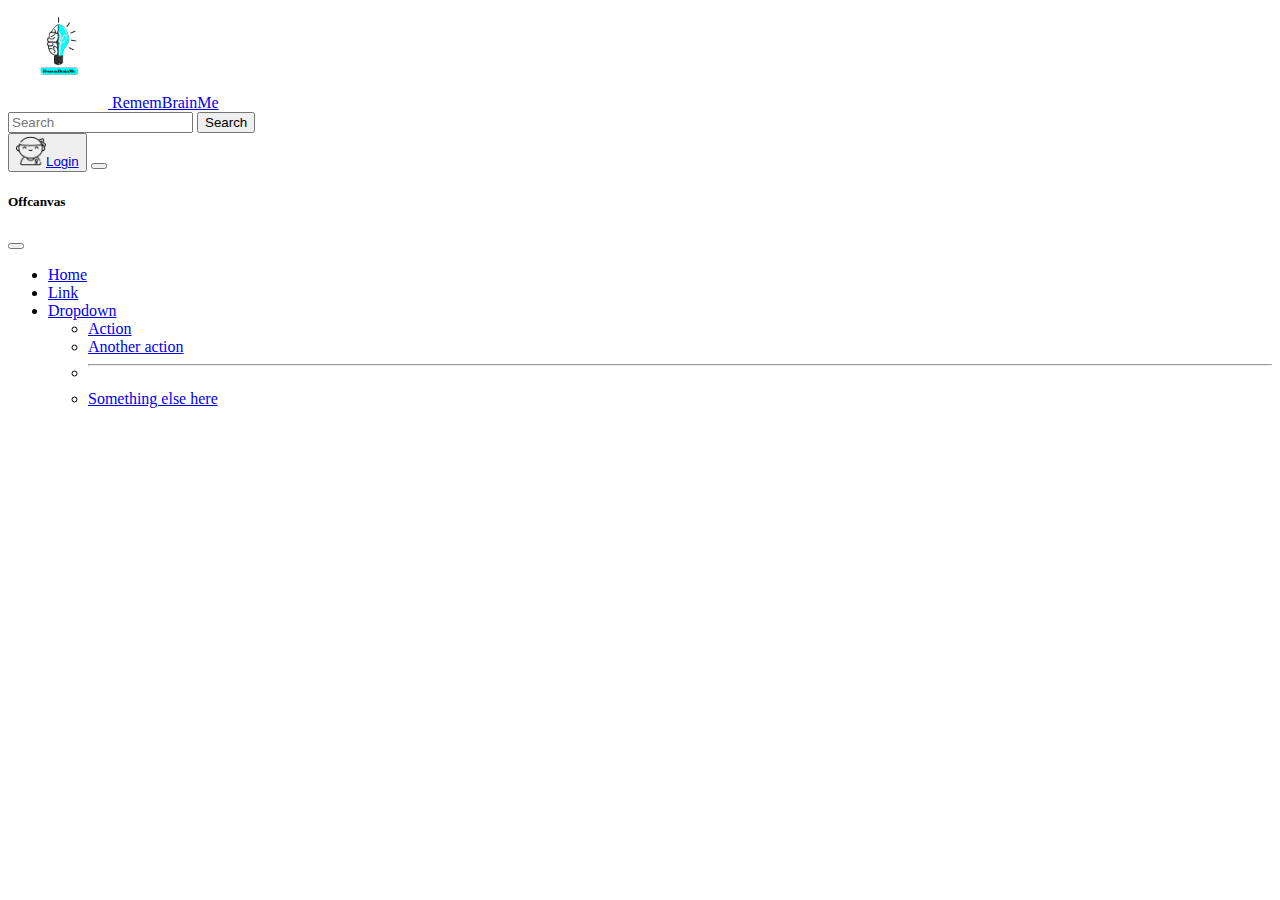
<file: bulas.html>
<!doctype html>
<html lang="en">

<head>
  <title>Title</title>
  <!-- Required meta tags -->
  <meta charset="utf-8">
  <meta name="viewport" content="width=device-width, initial-scale=1, shrink-to-fit=no">

  <!-- Bootstrap CSS v5.2.1 -->
  <link href="https://cdn.jsdelivr.net/npm/bootstrap@5.2.1/dist/css/bootstrap.min.css" rel="stylesheet"
    integrity="sha384-iYQeCzEYFbKjA/T2uDLTpkwGzCiq6soy8tYaI1GyVh/UjpbCx/TYkiZhlZB6+fzT" crossorigin="anonymous">

</head>

<body>
  <header>
    <body class="mt-5"> 
      <header class="mb-5">
        <nav class="navbar bg-light fixed-top">
          <div class="container-fluid">
            <a class="navbar-brand" href="index.html"> <img src="imagens/Logotipo.png" width="100" id="logo" alt="logotipo" > RememBrainMe</a>
            <!-- Search -->
            <form class="d-flex" role="search">
              <input class="form-control me-2" type="search" placeholder="Search" aria-label="Search">
              <button class="btn btn-outline-success" type="submit">Search</button>
            </form>
            <!-- Botão Modal -->
            <button type="button" class="btn btn-primary" data-bs-toggle="modal" data-bs-target="#exampleModal">
              <a class="navbar-brand" href="login.html"> <img src="imagens/paciente.png" width="30px" id="logo" alt="logotipo" >Login</a>
            </button>
            <!-- Botão off canvas -->
            <button class="navbar-toggler" type="button" data-bs-toggle="offcanvas" data-bs-target="#offcanvasNavbar" aria-controls="offcanvasNavbar">
              <span class="navbar-toggler-icon"></span>
            </button>
            <div class="offcanvas offcanvas-end" tabindex="-1" id="offcanvasNavbar" aria-labelledby="offcanvasNavbarLabel">
              <div class="offcanvas-header">
                <h5 class="offcanvas-title" id="offcanvasNavbarLabel">Offcanvas</h5>
                <button type="button" class="btn-close" data-bs-dismiss="offcanvas" aria-label="Close"></button>
              </div>
              <div class="offcanvas-body">
                <ul class="navbar-nav justify-content-end flex-grow-1 pe-3">
                  <li class="nav-item">
                    <a class="nav-link active" aria-current="page" href="#">Home</a>
                  </li>
                  <li class="nav-item">
                    <a class="nav-link" href="#">Link</a>
                  </li>
                  <li class="nav-item dropdown">
                    <a class="nav-link dropdown-toggle" href="#" role="button" data-bs-toggle="dropdown" aria-expanded="false">
                      Dropdown
                    </a>
                    <ul class="dropdown-menu">
                      <li><a class="dropdown-item" href="#">Action</a></li>
                      <li><a class="dropdown-item" href="#">Another action</a></li>
                      <li>
                        <hr class="dropdown-divider">
                      </li>
                      <li><a class="dropdown-item" href="#">Something else here</a></li>
                    </ul>
                  </li>
                </ul>
               
              </div>
            </div>
          </div>
        </nav>
  </header>
  <main>

  </main>
  <footer>
    <!-- place footer here -->
  </footer>
  <!-- Bootstrap JavaScript Libraries -->
  <script src="https://cdn.jsdelivr.net/npm/@popperjs/core@2.11.6/dist/umd/popper.min.js"
    integrity="sha384-oBqDVmMz9ATKxIep9tiCxS/Z9fNfEXiDAYTujMAeBAsjFuCZSmKbSSUnQlmh/jp3" crossorigin="anonymous">
  </script>

  <script src="https://cdn.jsdelivr.net/npm/bootstrap@5.2.1/dist/js/bootstrap.min.js"
    integrity="sha384-7VPbUDkoPSGFnVtYi0QogXtr74QeVeeIs99Qfg5YCF+TidwNdjvaKZX19NZ/e6oz" crossorigin="anonymous">
  </script>
</body>

</html>
</file>
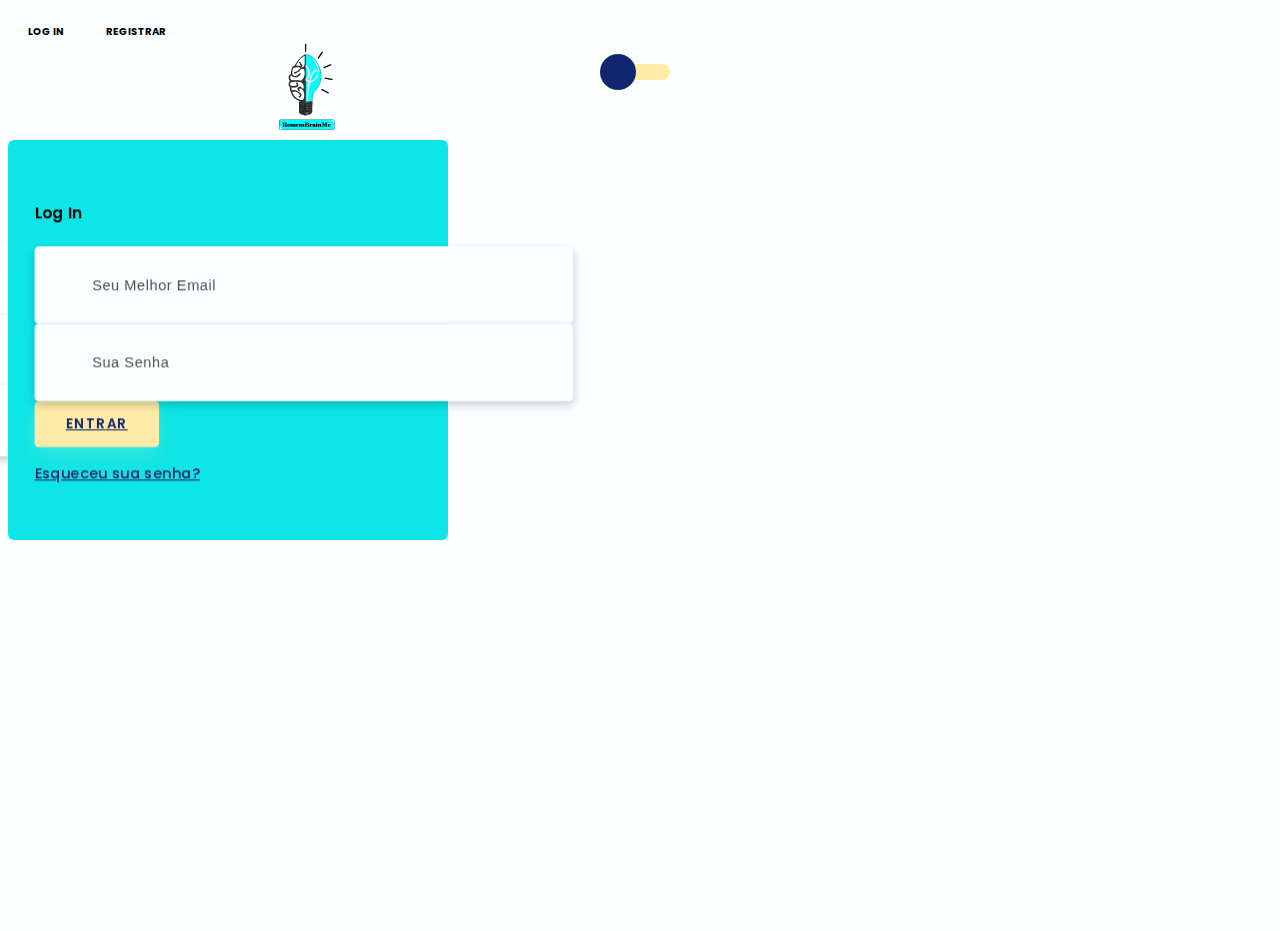
<file: login.html>
<!doctype html>
<html lang="PT-BR">

<head>
  <title>Login</title>
  <!-- Required meta tags -->
  <meta charset="utf-8">
  <meta name="viewport" content="width=device-width, initial-scale=1, shrink-to-fit=no">

  <!-- Bootstrap CSS v5.2.0-beta1 -->
  <link rel="stylesheet" href="https://cdn.jsdelivr.net/npm/bootstrap@5.2.0/dist/css/bootstrap.min.css"
    integrity="sha384-gH2yIJqKdNHPEq0n4Mqa/HGKIhSkIHeL5AyhkYV8i59U5AR6csBvApHHNl/vI1Bx" crossorigin="anonymous">
    <link rel="stylesheet" href="css/Login.css">

</head>

<body class="telalogin">
  <header>
    <!-- place navbar here -->
  </header>
  <main>
    
	<a href="Index.html" class="logo" style="width: 1020px;" target="_blank">
		<img src="imagens/Logotipo.png" alt="" >
	</a>

	<div class="section">
		<div class="container">
			<div class="row full-height justify-content-center">
				<div class="col-12 text-center align-self-center py-5">
					<div class="section pb-5 pt-5 pt-sm-2 text-center " style="color: black;">
						<h6 class="mb-0 pb-3"><span>Log In </span><span>Registrar</span></h6>
			          	<input class="checkbox" type="checkbox" id="reg-log" name="reg-log"/>
			          	<label for="reg-log"></label>
						<div class="card-3d-wrap mx-auto">
							<div class="card-3d-wrapper">
								<div class="card-front">
									<div class="center-wrap">
										<div class="section text-center">
											<h4 class="mb-4 pb-3">Log In</h4>
											<div class="form-group">
												<input type="email" name="logemail" class="form-style" placeholder="Seu Melhor Email" id="logemail" autocomplete="off">
												<i class="input-icon uil uil-at"></i>
											</div>	
											<div class="form-group mt-2">
												<input type="password" name="logpass" class="form-style" placeholder="Sua Senha" id="logpass" autocomplete="off">
												<i class="input-icon uil uil-lock-alt"></i>
											</div>
											<a href="#" class="btn mt-4">Entrar</a>
                            				<p class="mb-0 mt-4 text-center"><a href="#0" class="link">Esqueceu sua senha?</a></p>
				      					</div>
			      					</div>
			      				</div>
								<div class="card-back">
									<div class="center-wrap">
										<div class="section text-center">
											<h4 class="mb-4 pb-3">Sign Up</h4>
											<div class="form-group">
												<input type="text" name="logname" class="form-style" placeholder="Nome Completo" id="logname" autocomplete="off">
												<i class="input-icon uil uil-user"></i>
											</div>	
											<div class="form-group mt-2">
												<input type="email" name="logemail" class="form-style" placeholder="Seu Melhor Email" id="logemail" autocomplete="off">
												<i class="input-icon uil uil-at"></i>
											</div>	
											<div class="form-group mt-2">
												<input type="password" name="logpass" class="form-style" placeholder="Sua Senha" id="logpass" autocomplete="off">
												<i class="input-icon uil uil-lock-alt"></i>
											</div>
											<a href="#" class="btn mt-4">submit</a>
				      					</div>
			      					</div>
			      				</div>
			      			</div>
			      		</div>
			      	</div>
		      	</div>
	      	</div>
	    </div>
	</div>
  </main>
  <footer>
    <!-- place footer here -->
  </footer>
  <!-- Bootstrap JavaScript Libraries -->
  <script src="https://cdn.jsdelivr.net/npm/@popperjs/core@2.11.5/dist/umd/popper.min.js"
    integrity="sha384-Xe+8cL9oJa6tN/veChSP7q+mnSPaj5Bcu9mPX5F5xIGE0DVittaqT5lorf0EI7Vk" crossorigin="anonymous">
  </script>

  <script src="https://cdn.jsdelivr.net/npm/bootstrap@5.2.0/dist/js/bootstrap.min.js"
    integrity="sha384-ODmDIVzN+pFdexxHEHFBQH3/9/vQ9uori45z4JjnFsRydbmQbmL5t1tQ0culUzyK" crossorigin="anonymous">
  </script>
</body>

</html>
</file>
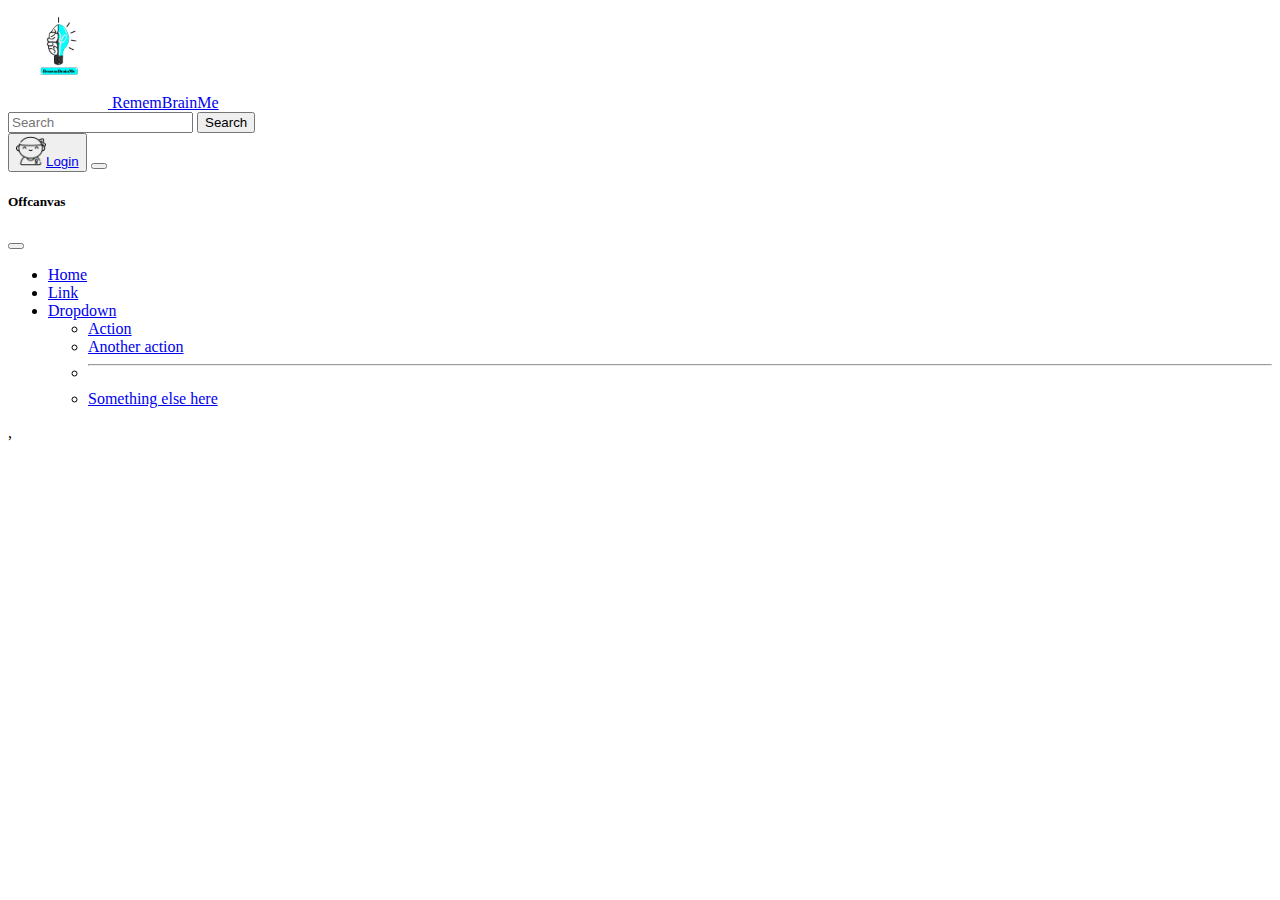
<file: Medicamentos.html>
<!doctype html>
<html lang="en">

<head>
  <title>Title</title>
  <!-- Required meta tags -->
  <meta charset="utf-8">
  <meta name="viewport" content="width=device-width, initial-scale=1, shrink-to-fit=no">

  <!-- Bootstrap CSS v5.2.1 -->
  <link href="https://cdn.jsdelivr.net/npm/bootstrap@5.2.1/dist/css/bootstrap.min.css" rel="stylesheet"
    integrity="sha384-iYQeCzEYFbKjA/T2uDLTpkwGzCiq6soy8tYaI1GyVh/UjpbCx/TYkiZhlZB6+fzT" crossorigin="anonymous">
</head>

<body>
  <header>
    <body class="mt-5"> 
      <header class="mb-5">
        <nav class="navbar bg-light fixed-top">
          <div class="container-fluid">
            <a class="navbar-brand" href="index.html"> <img src="imagens/Logotipo.png" width="100" id="logo" alt="logotipo" > RememBrainMe</a>
            <!-- Search -->
            <form class="d-flex" role="search">
              <input class="form-control me-2" type="search" placeholder="Search" aria-label="Search">
              <button class="btn btn-outline-success" type="submit">Search</button>
            </form>
            <!-- Botão Modal -->
            <button type="button" class="btn btn-primary" data-bs-toggle="modal" data-bs-target="#exampleModal">
              <a class="navbar-brand" href="login.html"> <img src="imagens/paciente.png" width="30px" id="logo" alt="logotipo" >Login</a>
            </button>
            <!-- Botão off canvas -->
            <button class="navbar-toggler" type="button" data-bs-toggle="offcanvas" data-bs-target="#offcanvasNavbar" aria-controls="offcanvasNavbar">
              <span class="navbar-toggler-icon"></span>
            </button>
            <div class="offcanvas offcanvas-end" tabindex="-1" id="offcanvasNavbar" aria-labelledby="offcanvasNavbarLabel">
              <div class="offcanvas-header">
                <h5 class="offcanvas-title" id="offcanvasNavbarLabel">Offcanvas</h5>
                <button type="button" class="btn-close" data-bs-dismiss="offcanvas" aria-label="Close"></button>
              </div>
              <div class="offcanvas-body">
                <ul class="navbar-nav justify-content-end flex-grow-1 pe-3">
                  <li class="nav-item">
                    <a class="nav-link active" aria-current="page" href="#">Home</a>
                  </li>
                  <li class="nav-item">
                    <a class="nav-link" href="#">Link</a>
                  </li>
                  <li class="nav-item dropdown">
                    <a class="nav-link dropdown-toggle" href="#" role="button" data-bs-toggle="dropdown" aria-expanded="false">
                      Dropdown
                    </a>
                    <ul class="dropdown-menu">
                      <li><a class="dropdown-item" href="#">Action</a></li>
                      <li><a class="dropdown-item" href="#">Another action</a></li>
                      <li>
                        <hr class="dropdown-divider">
                      </li>
                      <li><a class="dropdown-item" href="#">Something else here</a></li>
                    </ul>
                  </li>
                </ul>
               
              </div>
            </div>
          </div>
        </nav>
  </header>,

  <main>
  
  </main>

  <footer>

  </div>
  </footer>
  <!-- Bootstrap JavaScript Libraries -->
  <script src="https://cdn.jsdelivr.net/npm/@popperjs/core@2.11.6/dist/umd/popper.min.js"
    integrity="sha384-oBqDVmMz9ATKxIep9tiCxS/Z9fNfEXiDAYTujMAeBAsjFuCZSmKbSSUnQlmh/jp3" crossorigin="anonymous">
  </script>

  <script src="https://cdn.jsdelivr.net/npm/bootstrap@5.2.1/dist/js/bootstrap.min.js"
    integrity="sha384-7VPbUDkoPSGFnVtYi0QogXtr74QeVeeIs99Qfg5YCF+TidwNdjvaKZX19NZ/e6oz" crossorigin="anonymous">
  </script>
</body>

</html>
</file>
<file: css/Login.css>
/* Login */
@import url("https://fonts.googleapis.com/css?family=Poppins:400,500,600,700,800,900");

body {
  font-family: "Poppins", sans-serif;
  font-weight: 300;
  font-size: 15px;
  line-height: 1.7;
  color: #c4c3ca;
  background-color: #fbffff;
  overflow-x: hidden;
}
a {
  cursor: pointer;
  transition: all 200ms linear;
}
a:hover {
  text-decoration: none;
}
.link {
  color: #2a2063;
}
.link:hover {
  color: #ffeba7;
}
p {
  font-weight: 500;
  font-size: 14px;
  line-height: 1.7;
}
h4 {
  font-weight: 600;
}
h6 span {
  padding: 0 20px;
  text-transform: uppercase;
  font-weight: 700;
}
.section {
  position: relative;
  width: 100%;
  display: block;
}
.full-height {
  min-height: 100vh;
}
[type="checkbox"]:checked,
[type="checkbox"]:not(:checked) {
  position: absolute;
  left: -9999px;
}
.checkbox:checked + label,
.checkbox:not(:checked) + label {
  position: relative;
  display: block;
  text-align: center;
  width: 60px;
  height: 16px;
  border-radius: 8px;
  padding: 0;
  margin: 10px auto;
  cursor: pointer;
  background-color: #ffeba7;
}
.checkbox:checked + label:before,
.checkbox:not(:checked) + label:before {
  position: absolute;
  display: block;
  width: 36px;
  height: 36px;
  border-radius: 50%;
  color: #ffeba7;
  background-color: #102770;
  font-family: "unicons";
  content: "\eb4f";
  z-index: 20;
  top: -10px;
  left: -10px;
  line-height: 36px;
  text-align: center;
  font-size: 24px;
  transition: all 0.5s ease;
}
.checkbox:checked + label:before {
  transform: translateX(44px) rotate(-270deg);
}

.card-3d-wrap {
  position: relative;
  width: 440px;
  max-width: 100%;
  height: 400px;
  -webkit-transform-style: preserve-3d;
  transform-style: preserve-3d;
  perspective: 800px;
  margin-top: 60px;
}
.card-3d-wrapper {
  width: 100%;
  height: 100%;
  position: absolute;
  top: 0;
  left: 0;
  -webkit-transform-style: preserve-3d;
  transform-style: preserve-3d;
  transition: all 600ms ease-out;
}
.card-front,
.card-back {
  width: 100%;
  height: 100%;
  background-color: #0de5e7;
  background-image: url("https://s3-us-west-2.amazonaws.com/s.cdpn.io/1462889/pat.svg");
  background-position: bottom center;
  background-repeat: no-repeat;
  background-size: 300%;
  position: absolute;
  border-radius: 6px;
  left: 0;
  top: 0;
  -webkit-transform-style: preserve-3d;
  transform-style: preserve-3d;
  -webkit-backface-visibility: hidden;
  -moz-backface-visibility: hidden;
  -o-backface-visibility: hidden;
  backface-visibility: hidden;
}
.card-back {
  transform: rotateY(180deg);
}
.checkbox:checked ~ .card-3d-wrap .card-3d-wrapper {
  transform: rotateY(180deg);
}
.center-wrap {
  position: absolute;
  width: 100%;
  padding: 0 35px;
  top: 50%;
  left: 0;
  transform: translate3d(0, -50%, 35px) perspective(100px);
  z-index: 20;
  display: block;
}

.form-group {
  position: relative;
  display: block;
  margin: 0;
  padding: 0;
}
.form-style {
  padding: 13px 20px;
  padding-left: 55px;
  height: 48px;
  width: 100%;
  font-weight: 500;
  border-radius: 4px;
  font-size: 14px;
  line-height: 22px;
  letter-spacing: 0.5px;
  outline: none;
  color: #000000;
  background-color: #fbffff;
  border: none;
  -webkit-transition: all 200ms linear;
  transition: all 200ms linear;
  box-shadow: 0 4px 8px 0 rgba(21, 21, 21, 0.2);
}
.form-style:focus,
.form-style:active {
  border: none;
  outline: none;
  box-shadow: 0 4px 8px 0 rgba(21, 21, 21, 0.2);
}
.input-icon {
  position: absolute;
  top: 0;
  left: 18px;
  height: 48px;
  font-size: 24px;
  line-height: 48px;
  text-align: left;
  color: #ffeba7;
  -webkit-transition: all 200ms linear;
  transition: all 200ms linear;
}

.form-group input:-ms-input-placeholder {
  color: #000000;
  opacity: 0.7;
  -webkit-transition: all 200ms linear;
  transition: all 200ms linear;
}
.form-group input::-moz-placeholder {
  color: #000000;
  opacity: 0.7;
  -webkit-transition: all 200ms linear;
  transition: all 200ms linear;
}
.form-group input:-moz-placeholder {
  color: #000000;
  opacity: 0.7;
  -webkit-transition: all 200ms linear;
  transition: all 200ms linear;
}
.form-group input::-webkit-input-placeholder {
  color: #000000;
  opacity: 0.7;
  -webkit-transition: all 200ms linear;
  transition: all 200ms linear;
}
.form-group input:focus:-ms-input-placeholder {
  opacity: 0;
  -webkit-transition: all 200ms linear;
  transition: all 200ms linear;
}
.form-group input:focus::-moz-placeholder {
  color: #000000;
  opacity: 0;
  -webkit-transition: all 200ms linear;
  transition: all 200ms linear;
}
.form-group input:focus:-moz-placeholder {
  color: #000000;
  opacity: 0;
  -webkit-transition: all 200ms linear;
  transition: all 200ms linear;
}
.form-group input:focus::-webkit-input-placeholder {
  color: #000000;
  opacity: 0;
  -webkit-transition: all 200ms linear;
  transition: all 200ms linear;
}

.btn {
  border-radius: 4px;
  height: 44px;
  font-size: 13px;
  font-weight: 600;
  text-transform: uppercase;
  -webkit-transition: all 200ms linear;
  transition: all 200ms linear;
  padding: 0 30px;
  letter-spacing: 1px;
  display: -webkit-inline-flex;
  display: -ms-inline-flexbox;
  display: inline-flex;
  -webkit-align-items: center;
  -moz-align-items: center;
  -ms-align-items: center;
  align-items: center;
  -webkit-justify-content: center;
  -moz-justify-content: center;
  -ms-justify-content: center;
  justify-content: center;
  -ms-flex-pack: center;
  text-align: center;
  border: none;
  background-color: #ffeba7;
  color: #102770;
  box-shadow: 0 8px 24px 0 rgba(255, 235, 167, 0.2);
}
.btn:active,
.btn:focus {
  background-color: #102770;
  color: #ffeba7;
  box-shadow: 0 8px 24px 0 rgba(16, 39, 112, 0.2);
}
.btn:hover {
  background-color: #102770;
  color: #ffeba7;
  box-shadow: 0 8px 24px 0 rgba(16, 39, 112, 0.2);
}

.logo {
  position: absolute;
  top: 30px;
  right: 30px;
  display: block;
  z-index: 100;
  transition: all 250ms linear;
}
.logo img {
  height: 150px;
  width: auto;
  display: block;
}
</file>
